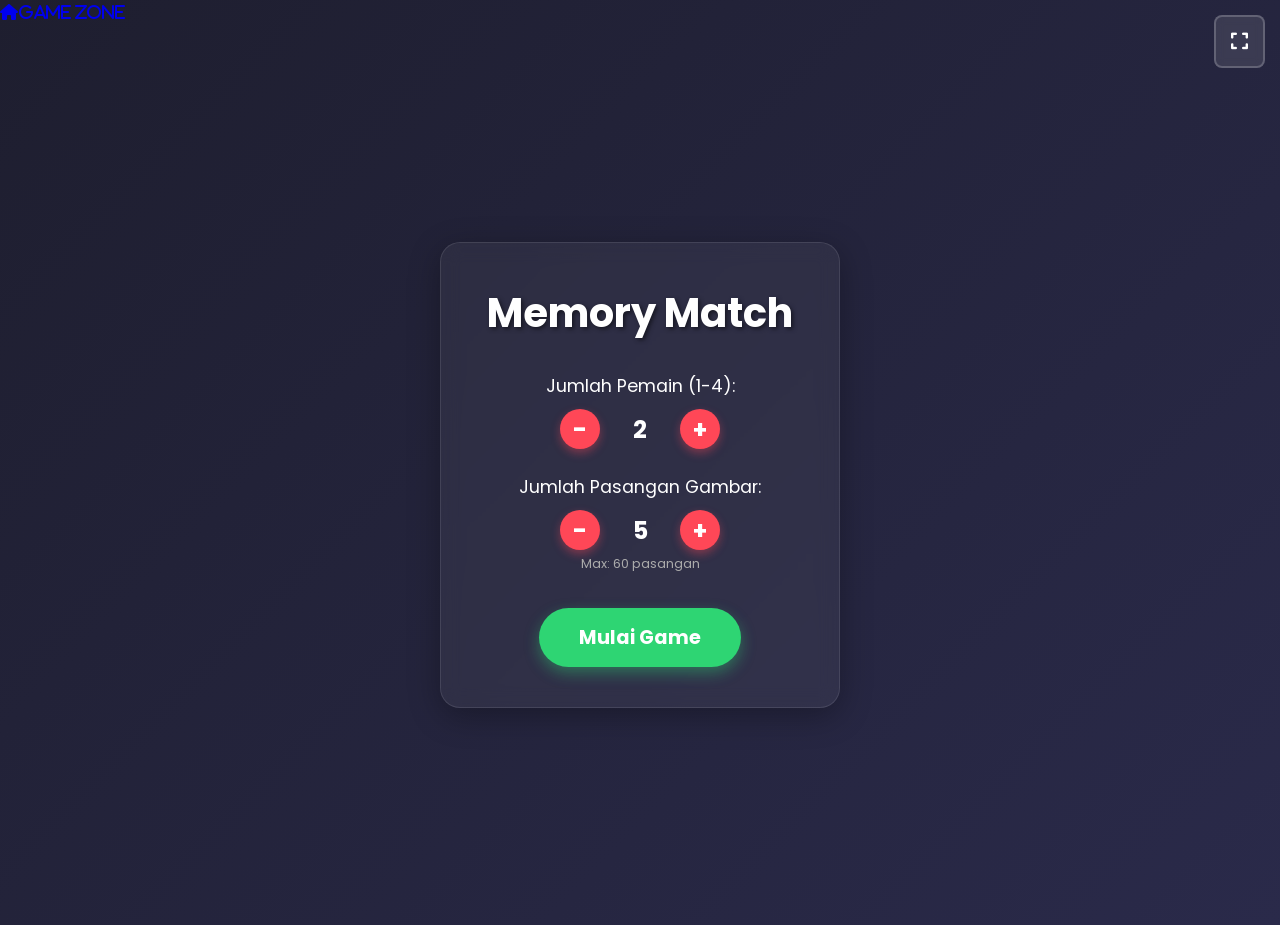
<file: memorymatch/index.html>
<!DOCTYPE html>
<html lang="id">
<head> 
    <meta charset="UTF-8">
    <meta name="viewport" content="width=device-width, initial-scale=1.0, maximum-scale=1.0, user-scalable=no">
    <title>Memory Card Game Multiplayer</title>
    <link rel="stylesheet" href="style.css">
    <!-- Menggunakan Font Awesome untuk Icon Fullscreen -->
    <link rel="stylesheet" href="https://cdnjs.cloudflare.com/ajax/libs/font-awesome/6.0.0/css/all.min.css">
</head>
<body>
    <a class="btn btn-primary" href="https://ourpartyinvitation.github.io/games/"><i class="fa fa-home" aria-hidden="true">Game Zone</i></a>
    <!-- Tombol Fullscreen -->
    <button id="fullscreen-btn" onclick="toggleFullScreen()">
        <i class="fas fa-expand"></i>
    </button>

    <!-- Halaman Menu Utama -->
    <div id="menu-screen" class="screen active">
        <div class="menu-box">
            <h1>Memory Match</h1>
            
            <div class="setting-group">
                <label>Jumlah Pemain (1-4):</label>
                <div class="counter-container">
                    <button class="btn-counter" onclick="adjustPlayers(-1)">-</button>
                    <span id="player-count">2</span>
                    <button class="btn-counter" onclick="adjustPlayers(1)">+</button>
                </div>
            </div>

            <div class="setting-group">
                <label>Jumlah Pasangan Gambar:</label>
                <div class="counter-container">
                    <button class="btn-counter" onclick="adjustPairs(-5)">-</button>
                    <span id="pair-count">5</span>
                    <button class="btn-counter" onclick="adjustPairs(5)">+</button>
                </div>
                <small id="max-pair-info">Max: 20 pasangan</small>
            </div>

            <button class="btn-start" onclick="startGame()">Mulai Game</button>
        </div>
    </div>

    <!-- Halaman Permainan -->
    <div id="game-screen" class="screen">
        <button class="btn-back" onclick="returnToMenu()">
            <i class="fas fa-arrow-left"></i> Menu
        </button>
        
        <!-- Papan Skor -->
        <div id="scoreboard">
            <!-- Akan diisi otomatis oleh JavaScript -->
        </div>

        <!-- Papan Permainan (Kartu) -->
        <div id="game-board">
            <!-- Kartu akan di-generate di sini -->
        </div>
    </div>

    <script src="script.js"></script>
</body>
</html>
</file>
<file: memorymatch/style.css>
@import url('https://fonts.googleapis.com/css2?family=Poppins:wght@400;600;800&display=swap');

* {
    box-sizing: border-box;
    margin: 0;
    padding: 0;
    font-family: 'Poppins', sans-serif;
    user-select: none; /* Mencegah seleksi teks saat bermain cepat */
}

body {
    background: linear-gradient(135deg, #1e1e2f, #2a2a4a);
    color: white;
    min-height: 100vh;
    overflow-x: hidden; /* Mencegah geser ke samping */
    overflow-y: auto;   /* MEMBUKA KUNCI SCROLL BAWAH */
}

/* --- Pengaturan Layar --- */
.screen {
    display: none;
    flex-direction: column;
    align-items: center;
    justify-content: center;
    min-height: 100vh;
    width: 100%;
    padding: 20px;
}
.screen.active {
    display: flex;
}

/* --- Tombol Fullscreen & Back --- */
#fullscreen-btn, .btn-back {
    position: absolute;
    top: 15px;
    background: rgba(255, 255, 255, 0.1);
    border: 2px solid rgba(255, 255, 255, 0.2);
    color: white;
    padding: 10px 15px;
    border-radius: 8px;
    cursor: pointer;
    backdrop-filter: blur(5px);
    transition: 0.3s;
    z-index: 100;
}
#fullscreen-btn { right: 15px; font-size: 1.2rem; }
.btn-back { left: 15px; font-size: 1rem; }
#fullscreen-btn:hover, .btn-back:hover { background: rgba(255, 255, 255, 0.3); }

/* --- Menu Utama --- */
.menu-box {
    background: rgba(255, 255, 255, 0.05);
    padding: 40px;
    border-radius: 20px;
    box-shadow: 0 8px 32px rgba(0, 0, 0, 0.3);
    backdrop-filter: blur(10px);
    border: 1px solid rgba(255, 255, 255, 0.1);
    text-align: center;
    width: 100%;
    max-width: 400px;
}
.menu-box h1 { margin-bottom: 30px; font-size: 2.5rem; text-shadow: 2px 2px 4px rgba(0,0,0,0.5); }
.setting-group { margin-bottom: 25px; }
.setting-group label { display: block; margin-bottom: 10px; font-size: 1.1rem; }
.counter-container { display: flex; align-items: center; justify-content: center; gap: 20px; }
.btn-counter {
    background: #ff4757; color: white; border: none; width: 40px; height: 40px;
    border-radius: 50%; font-size: 1.5rem; cursor: pointer; font-weight: bold;
    box-shadow: 0 4px 10px rgba(255, 71, 87, 0.4); transition: 0.2s;
}
.btn-counter:active { transform: scale(0.9); }
span#player-count, span#pair-count { font-size: 1.5rem; font-weight: bold; min-width: 40px; }
small { display: block; margin-top: 5px; color: #aaa; font-size: 0.8rem; }
.btn-start {
    background: #2ed573; color: white; border: none; padding: 15px 40px;
    border-radius: 30px; font-size: 1.2rem; font-weight: bold; cursor: pointer;
    box-shadow: 0 6px 15px rgba(46, 213, 115, 0.4); transition: 0.3s; margin-top: 10px;
}
.btn-start:hover { transform: translateY(-3px); box-shadow: 0 8px 20px rgba(46, 213, 115, 0.6); }

/* --- Papan Skor (UI Ludo Style) --- */
#scoreboard {
    display: flex; justify-content: center; gap: 15px; margin-bottom: 20px;
    margin-top: 50px; width: 100%; max-width: 800px; flex-wrap: wrap;
}
.player-score {
    background: rgba(0, 0, 0, 0.4); padding: 10px 20px; border-radius: 15px;
    text-align: center; border: 2px solid transparent; transition: 0.3s; min-width: 100px;
}
.player-score.active {
    border-color: #feca57; background: rgba(254, 202, 87, 0.2);
    box-shadow: 0 0 15px #feca57; transform: scale(1.05);
}
.player-name { font-weight: 600; font-size: 0.9rem; margin-bottom: 5px; color: #ddd; }
.active .player-name { color: #feca57; }
.score-number { font-size: 1.5rem; font-weight: 800; }

/* --- Papan Permainan & Kartu --- */
#game-board {
    display: grid; 
    gap: 15px; 
    padding: 20px; 
    width: 100%; 
    max-width: 1200px;
    grid-template-columns: repeat(auto-fit, minmax(150px, 1fr)); /* Ukuran PC */
    justify-content: center;
    margin-bottom: 50px; /* Memberikan ruang ekstra di bagian paling bawah agar nyaman di-scroll */
}

.card {
    aspect-ratio: 1 / 1; perspective: 1000px; cursor: pointer;
}
.card-inner {
    width: 100%; height: 100%; position: relative;
    transition: transform 0.6s cubic-bezier(0.4, 0.2, 0.2, 1);
    transform-style: preserve-3d;
}
.card.flipped .card-inner, .card.matched .card-inner {
    transform: rotateY(180deg);
}
.card-front, .card-back {
    position: absolute; width: 100%; height: 100%;
    backface-visibility: hidden; border-radius: 10px;
    box-shadow: 0 4px 8px rgba(0,0,0,0.3); display: flex;
    align-items: center; justify-content: center;
}
.card-back {
    background: linear-gradient(45deg, #ff6b81, #ff4757); /* Bagian belakang kartu */
    border: 3px solid white;
}
.card-back::after {
    content: '?'; font-size: 2rem; color: white; font-weight: bold;
}
.card-front {
    background: white; transform: rotateY(180deg); padding: 5px;
}
.card-front img {
    width: 100%; height: 100%; object-fit: contain; border-radius: 5px;
}
.card.matched .card-front {
    box-shadow: 0 0 15px #2ed573; border: 3px solid #2ed573; opacity: 0.8;
}
/* Styling teks koordinat pada kartu */
.card-back .coord {
    position: absolute;
    top: 5px;
    left: 8px;
    font-size: 0.8rem;
    color: rgba(255, 255, 255, 0.9);
    font-weight: 800;
    text-shadow: 1px 1px 3px rgba(0,0,0,0.6);
}
/* ========================================= */
/* KODE AJAIB UNTUK LAYAR HP (Otomatis)      */
/* ========================================= */
@media (max-width: 768px) {
    #game-board {
        gap: 8px; /* Jarak antar kartu dirapatkan */
        padding: 10px;
        /* Ukuran kartu otomatis mengecil minimal 60px agar muat banyak di HP */
        grid-template-columns: repeat(auto-fit, minmax(80px, 1fr)); 
    }
    
    /* Menyesuaikan jarak papan skor di HP agar tidak terlalu memakan tempat atas */
    #scoreboard {
        margin-top: 60px; 
    }
}
</file>
